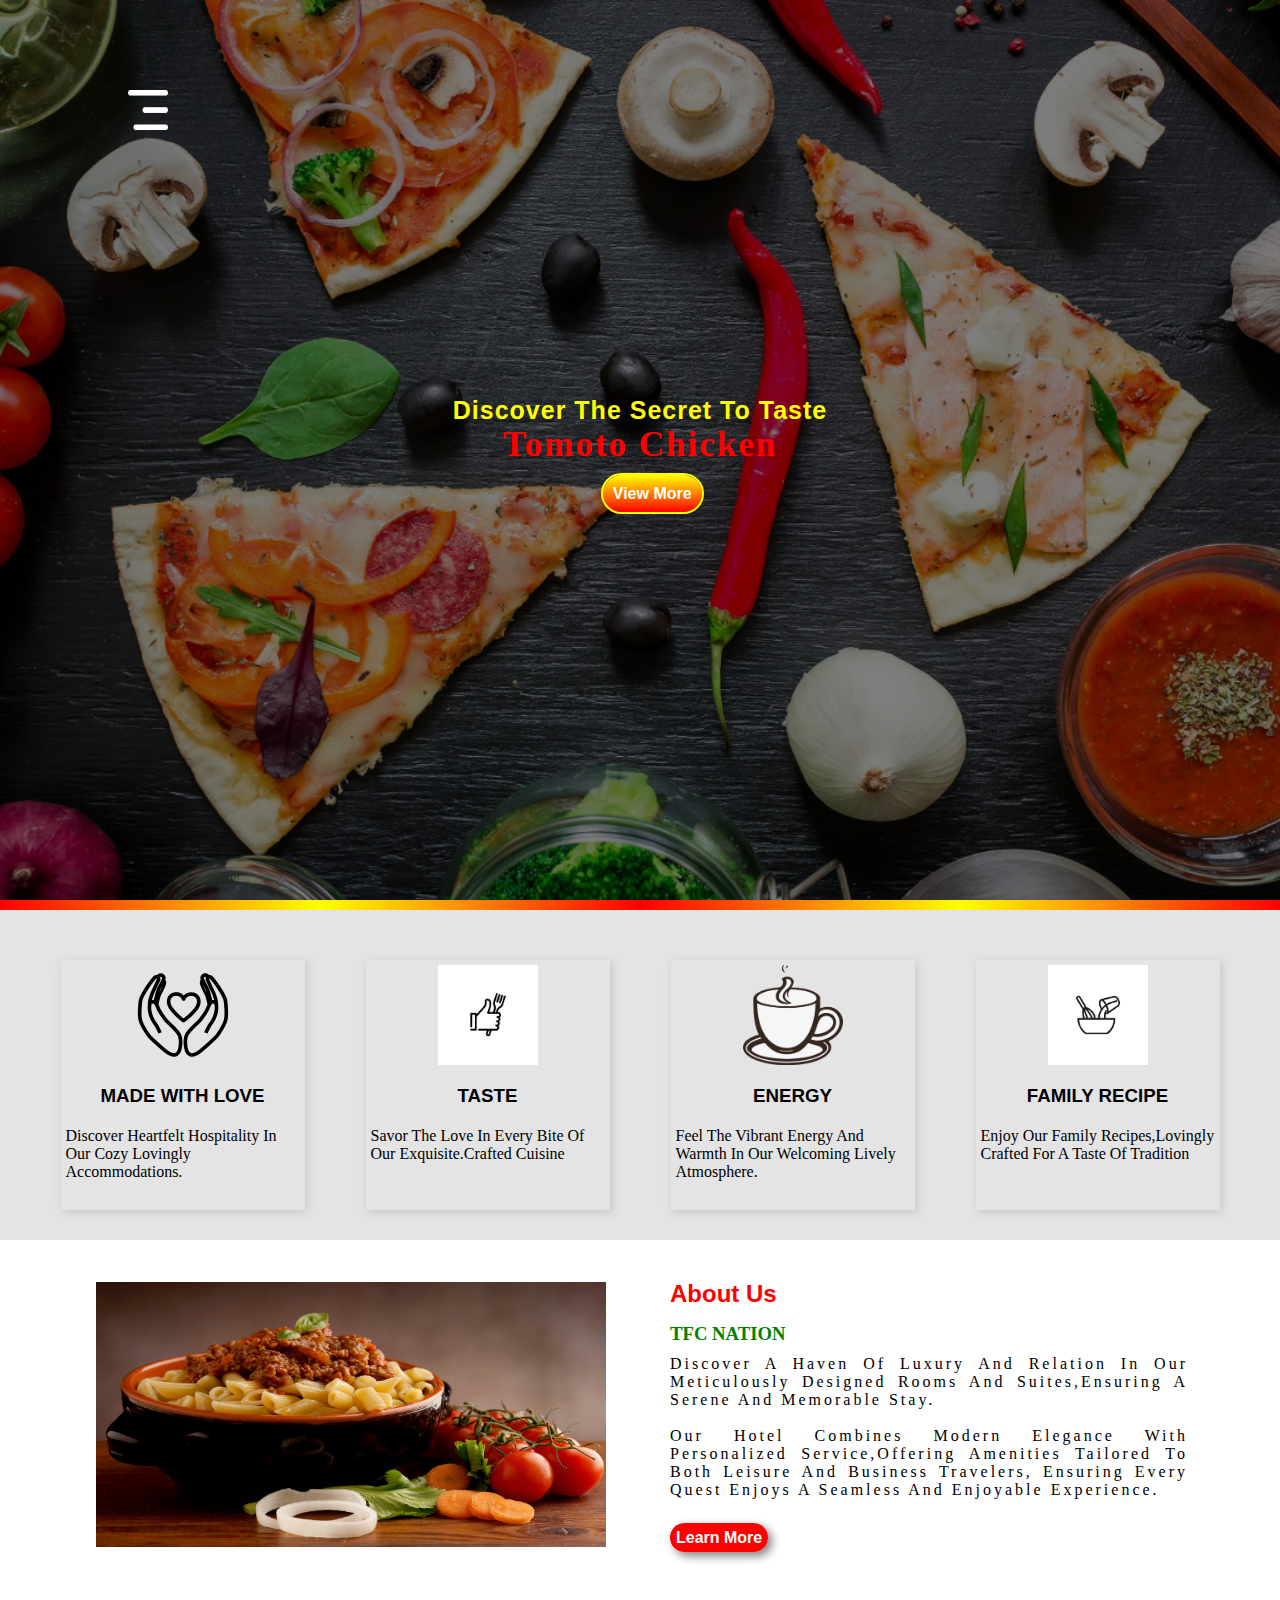
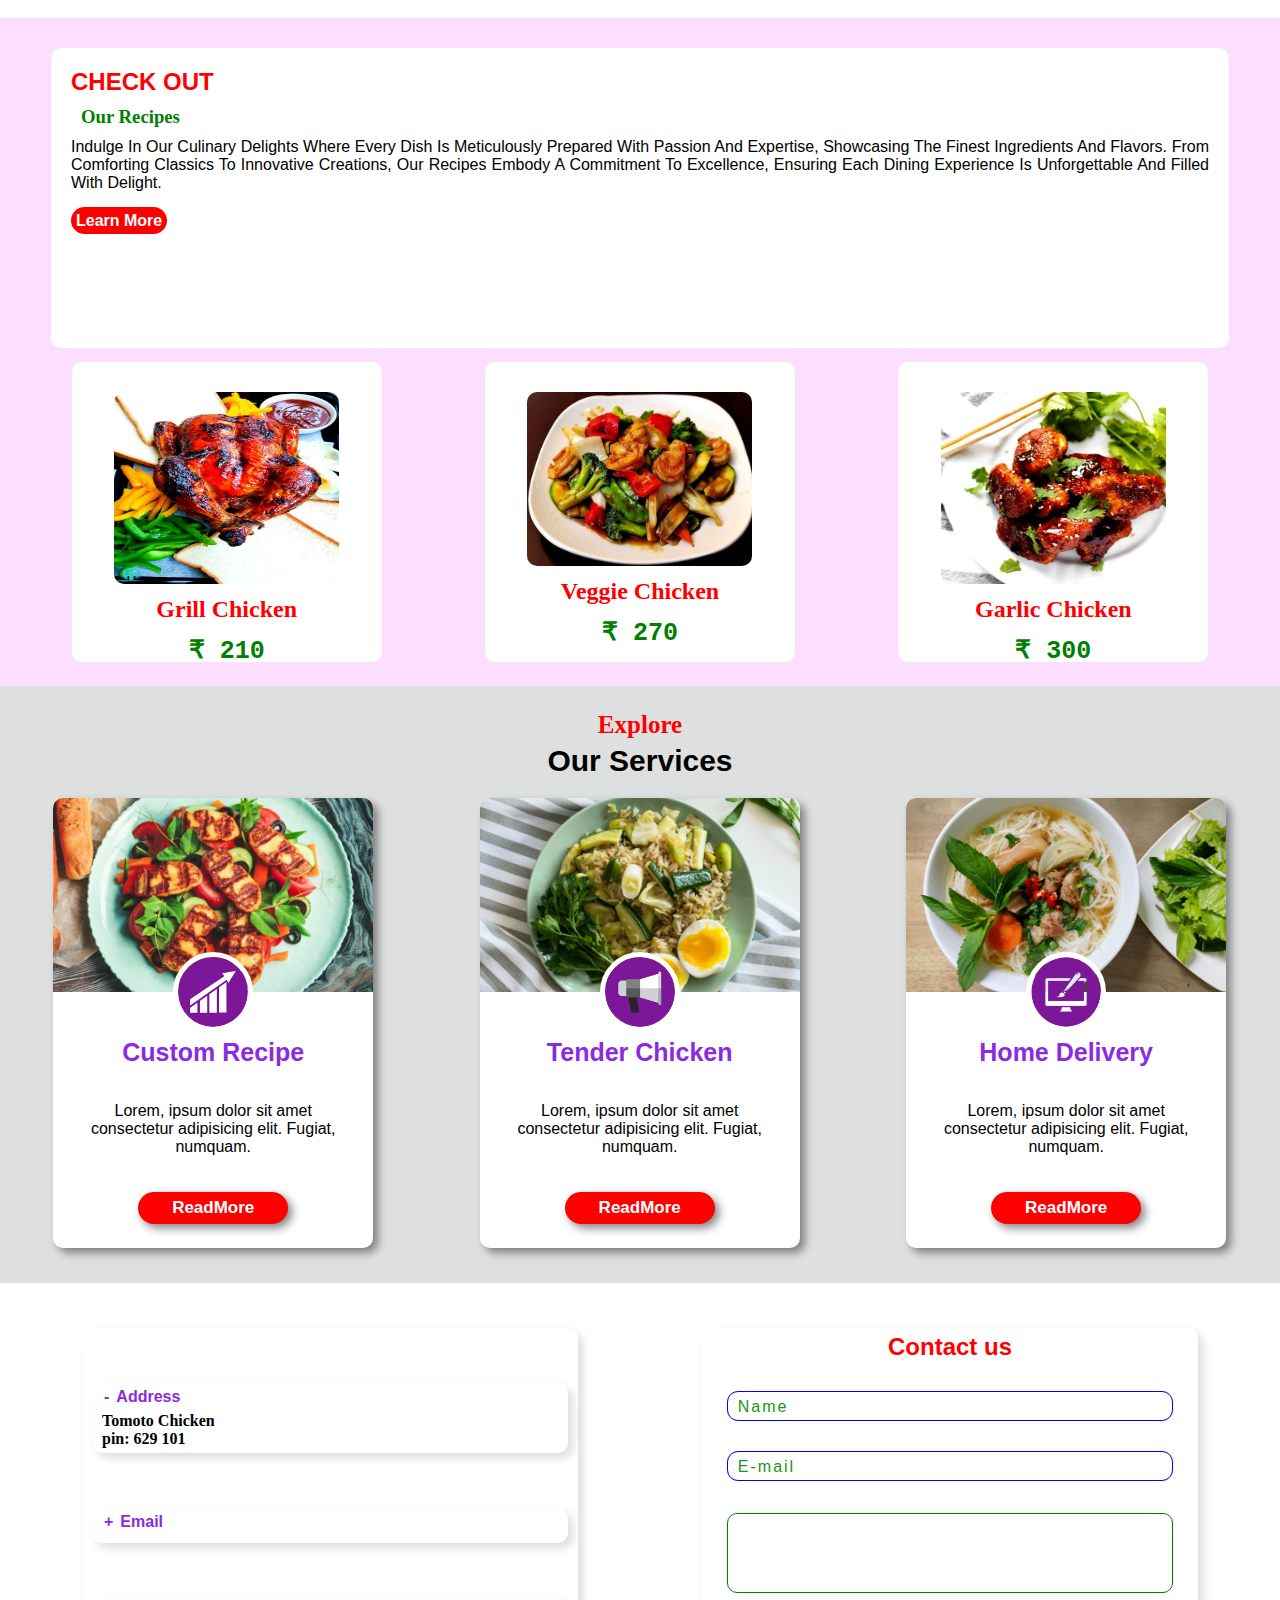
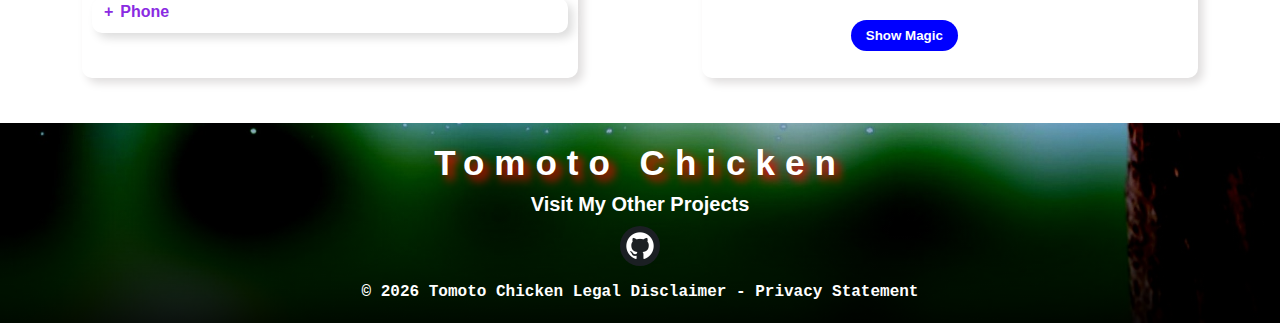
<file: index.html>
<!DOCTYPE html>
<html lang="en">
  <head>
    <meta charset="UTF-8" />
    <meta http-equiv="X-UA-Compatible" content="IE=edge" />
    <meta name="viewport" content="width=device-width, initial-scale=1.0" />
    <title>Tomoto Chicken</title>
    <link rel="icon" href="./assets/main_logo.png" />
    <link rel="stylesheet" href="style.css" />
  </head>

  <body>
    <!-- navbar start -->
    <div class="menu_bar" onclick="opennav()">
      <img src="./assets/menu.png" alt="menu" />
    </div>

    <nav class="navbar" id="nav">
      <h2>Tomoto Chicken</h2>
      <img src="./assets/main_logo.png" alt="" class="open" />

      <ul>
        <li><a href="">home</a></li>
        <li><a href="#service">features</a></li>
        <li><a href="#about_us">about</a></li>
        <li><a href="#products">products</a></li>
        <li><a href="#contact_us">contact</a></li>
      </ul>

      <img
        onclick="closenav()"
        src="./assets/close.png"
        alt="close"
        class="close"
      />
    </nav>
    <!-- navbar end -->

    <!-- header start -->
    <header>
      <div class="baner">
        <h3>Discover The Secret To taste</h3>
        <h1>Tomoto Chicken</h1>
        <a href="#">View More</a>
      </div>
    </header>
    <div class="divider"></div>
    <!-- header end -->

    <!-- feature section start -->
    <section class="features" >
      <div class="feature">
        <img src="./assets/f1 made with love.png" alt="made with love" />
        <h3>made with love</h3>
        <p>
          discover heartfelt hospitality in our cozy lovingly accommodations.
        </p>
      </div>

      <div class="feature">
        <img src="./assets/f2 taste.png" alt="taste" />
        <h3>taste</h3>
        <p>savor the love in every bite of our exquisite.crafted cuisine</p>
      </div>

      <div class="feature">
        <img src="./assets/f3 energy.png" alt="energy" />
        <h3>energy</h3>
        <p>
          feel the vibrant energy and warmth in our welcoming lively atmosphere.
        </p>
      </div>

      <div class="feature">
        <img src="./assets/f4 family recipe.jpeg" alt="family recipe" />
        <h3>family recipe</h3>
        <p>
          enjoy our family recipes,lovingly crafted for a taste of tradition
        </p>
      </div>
    </section>
    <!-- feature section end -->

    <!-- about sectio start -->
    <div class="abuot_us" id="about_us">
      <div class="about_img">
        <div class="img_container">
          <img src="./assets/about us.jpg" alt="" />
        </div>
      </div>

      <div class="about_content">
        <h2>About us</h2>
        <h3>tfc nation</h3>

        <p>
          Discover a haven of luxury and relation in our meticulously designed
          rooms and suites,ensuring a serene and memorable stay.
          <br />
          <br />
          our hotel combines modern elegance with personalized service,offering
          amenities tailored to both leisure and business travelers, ensuring
          every quest enjoys a seamless and enjoyable experience.
        </p>

        <a href="#">learn More</a>
      </div>
    </div>
    <!-- about section end -->

    <!-- check out section start -->
    <section class="check_outes" id="products">
      <div class="check_out_content">
        <h2>check out</h2>
        <h3>our recipes</h3>
        <p>
          Indulge in our culinary delights where every dish is meticulously
          prepared with passion and expertise, showcasing the finest ingredients
          and flavors. From comforting classics to innovative creations, our
          recipes embody a commitment to excellence, ensuring each dining
          experience is unforgettable and filled with delight.
        </p>
        <a href="#">learn more</a>
      </div>

      <div class="check_out_img">
        <img src="./assets/grill chicken.jpeg" alt="grill chicken" />
        <h2>grill chicken</h2>
        <h3>₹ 210</h3>
      </div>

      <div class="check_out_img">
        <img src="./assets/veggie chicken.jpeg" alt="veggie chicken" />
        <h2>veggie chicken</h2>
        <h3>₹ 270</h3>
      </div>

      <div class="check_out_img">
        <img src="./assets/garlic chicken.jpeg" alt="garlic chicken" />
        <h2>garlic chicken</h2>
        <h3>₹ 300</h3>
      </div>
    </section>
    <!-- check out section end -->

    <!-- Service section start -->

    <section class="service" id="service">
      <div class="sheading">
        <h3>Explore</h3>
        <h1>Our Services</h1>
      </div>

      <div class="shbox">
        <div class="imgcontainer">
          <img src="./assets/sfood1.png" class="mainimg" alt="" />
          <img src="./assets/service1.png" class="spanimg" alt="" />
        </div>
        <div class="ccontainer">
          <h3>custom recipe</h3>
          <p>
            Lorem, ipsum dolor sit amet consectetur adipisicing elit. Fugiat,
            numquam.
          </p>
          <button>ReadMore</button>
        </div>
      </div>
      <div class="shbox">
        <div class="imgcontainer">
          <img src="./assets/sfood2.png" class="mainimg" alt="" />
          <img src="./assets/service2.png" class="spanimg" alt="" />
        </div>
        <div class="ccontainer">
          <h3>tender chicken</h3>
          <p>
            Lorem, ipsum dolor sit amet consectetur adipisicing elit. Fugiat,
            numquam.
          </p>
          <button>ReadMore</button>
        </div>
      </div>
      <div class="shbox">
        <div class="imgcontainer">
          <img src="./assets/sfood3.png" class="mainimg" alt="" />
          <img src="./assets/service3.png" class="spanimg" alt="" />
        </div>
        <div class="ccontainer">
          <h3>home delivery</h3>
          <p>
            Lorem, ipsum dolor sit amet consectetur adipisicing elit. Fugiat,
            numquam.
          </p>
          <button>ReadMore</button>
        </div>
      </div>
    </section>
    <!-- Service section End -->

    <!-- Contact us start -->
    <section class="Contact-us" id="contact_us">
      <div class="contact-details">
        <ul class="contact-list">
          <li>
            <input type="radio" name="one" id="first" checked />
            <label class="lab" for="first">Address</label>
            <div class="content">
              Tomoto Chicken <br />
              pin: 629 101
            </div>
          </li>
          <li>
            <input type="radio" name="one" id="second" />
            <label class="lab" for="second">Email</label>
            <div class="content">starlibin022@gmail.com</div>
          </li>
          <li>
            <input type="radio" name="one" id="third" />
            <label class="lab" for="third">Phone</label>
            <div class="content">+91 7598038109</div>
          </li>
        </ul>
      </div>
      <div class="contact-form">
        <h2>Contact us</h2>
        <form action="./magic.html">
          <div class="input_group">
            <input type="text" id="username" required />
            <label for="username">Name</label>
          </div>
          <div class="input_group">
            <input type="text" id="Eamil" required />
            <label for="Eamil">E-mail</label>
          </div>
          <textarea required class="tarea"> </textarea>
          <button class="rbutton" type="submit">Show Magic</button>
        </form>
      </div>
    </section>

    <!-- Contact us End -->

    <!-- footer section start -->
    <footer class="footer">
      <h2>Tomoto Chicken</h2>
      <p>
        Visit my other projects
      </p>
      <a  href="https://github.com/Libindeveloper"> <img src="./assets/github.png" alt="git-img" /></a>
      <h4>
        &copy; <span id="set-year"></span> Tomoto Chicken Legal Disclaimer -
        Privacy Statement
      </h4>
    </footer>

    <!-- footer section End -->

    <!-- script -->
    <script src="script.js"></script>
  </body>
</html>
</file>
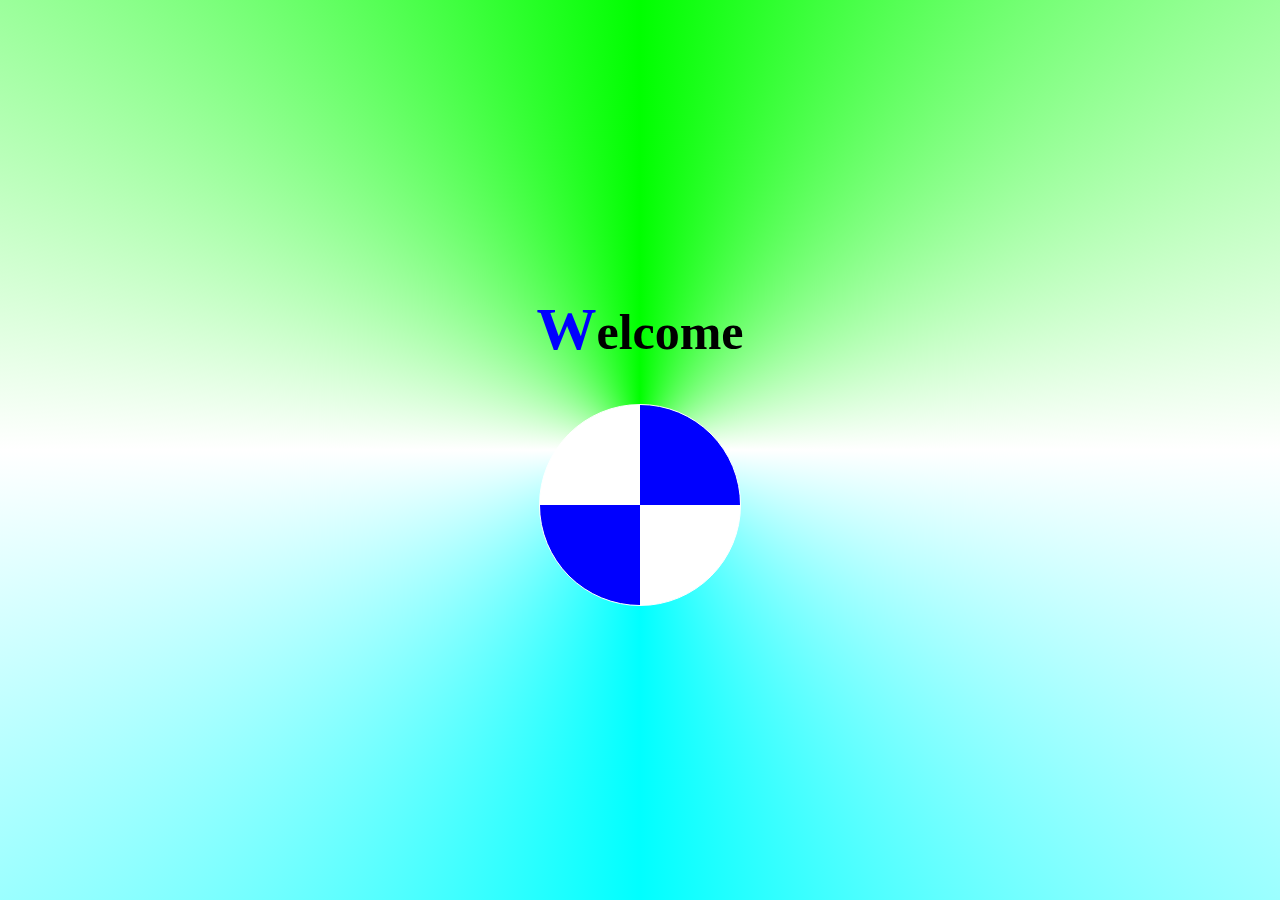
<file: magic.html>
<!DOCTYPE html>
<html lang="en">
<head>
    <meta charset="UTF-8">
    <meta http-equiv="X-UA-Compatible" content="IE=edge">
    <meta name="viewport" content="width=device-width, initial-scale=1.0">
    <title>Welcome</title>
    <link rel="icon" href="./assets/magic_logo.png">
    <link rel="stylesheet" href="./magic.css">
</head>
<body>
    <div class="container">
        <h1>Welcome</h1>
        <p id="name"></p>
        <div class="box"></div>
    </div>

    <!-- script -->
    <script>
        var a=window.prompt("Please enter your name.....")

        var n=document.getElementById("name")
        n.innerHTML=a

    </script>
    
</body>
</html>
</file>
<file: style.css>
* {
  margin: 0%;
  padding: 0%;
  font-family: "Courier New", Courier, monospace;
  box-sizing: border-box;
}

.menu_bar {
  height: 40px;
  width: 40px;
  position: absolute;
  top: 10%;
  left: 10%;
  cursor: pointer;
}
.menu_bar img {
  height: 100%;
  width: 100%;
  z-index: 100;
}
.navbar {
  height: 100vh;
  width: 100%;
  background-color: black;
  position: absolute;
  left: -100%;
  transition: 0.7s;
  opacity: 0.8;
}
.navbar h2 {
  color: transparent;
  background: linear-gradient(yellow, red);
  background-clip: text;
  padding: 10px;
  font-size: 35px;
  font-weight: bolder;
  text-align: center;
}
.open {
  height: 200px;
  width: 200px;
  display: flex;
  margin: 1px auto;
}
.navbar ul {
  margin-left: 20px;
}
.navbar ul li {
  list-style: none;
  margin-top: 20px;
  transition: 0.5s;
}
.navbar ul li:hover {
  background-color: red;
  padding-left: 20px;
  border-left: 5px solid yellow;
}
.navbar ul li a {
  color: white;
  text-decoration: none;
  text-transform: uppercase;
  font-size: 30px;
  font-weight: 700;
  letter-spacing: 5px;
}
.close {
  height: 30px;
  width: 30px;
  position: absolute;
  top: 10px;
  right: 10px;
  cursor: pointer;
}
header {
  height: 100vh;
  width: 100%;
  background-image: url(./assets/header.png);
  background-position: center;
  background-size: cover;
  background-repeat: no-repeat;
  background-attachment: fixed;
  display: flex;
  justify-content: center;
  align-items: center;
}

.baner h3 {
  color: yellow;
  text-transform: capitalize;
  font-family: "Segoe UI", Tahoma, Geneva, Verdana, sans-serif;
  letter-spacing: 1px;
  font-size: 25px;
}
.baner h1 {
  color: red;
  text-align: center;
  font-weight: 800;
  font-family: Georgia, "Times New Roman", Times, serif;
  letter-spacing: 2px;
  font-size: 35px;
  margin-bottom: 20px;
}
.baner a {
  text-decoration: none;
  color: white;
  background: linear-gradient(yellow, red);
  border-radius: 20px;
  padding: 10px;
  display: inline;
  margin-left: 150px;
  font-weight: 700;
  font-family: "Segoe UI", Tahoma, Geneva, Verdana, sans-serif;
  outline: 2px solid yellow;
  transition: 0.8s;
}
.baner a:hover {
  outline-offset: 4px;
}
.divider {
  height: 10px;
  width: 100%;
  background: linear-gradient(to right, red, yellow, red, yellow, red);
}
.features {
  width: 100%;
  height: auto;
  background-color: rgb(228, 228, 228);
  display: flex;
  align-items: center;
  justify-content: space-around;
  flex-wrap: wrap;
  padding: 30px;
}
.feature {
  height: 250px;
  width: 300px;
  padding: 5px;
  display: flex;
  flex-direction: column;
  align-items: center;
  gap: 20px;
  transition: 0.3s;
  box-shadow: 2px 2px 9px rgb(201, 196, 196);
  flex-basis: 90%;
  margin-top: 20px;
}
.feature:hover {
  border-bottom: 5px solid red;
  background-color: white;
  border-radius: 10px;
}
.feature:hover.feature h3 {
  color: red;
}
.feature img {
  height: 100px;
  width: 100px;
}
.feature h3 {
  text-transform: uppercase;
  font-family: "Segoe UI", Tahoma, Geneva, Verdana, sans-serif;
  transition: 0.3s;
}
.feature p {
  text-transform: capitalize;
  font-family: "Times New Roman", Times, serif;
}
.abuot_us {
  width: 100%;

  display: flex;
  align-items: center;
  justify-content: center;
  gap: 20px;
  padding: 20px;
  flex-wrap: wrap;
  margin-bottom: 30px;
}
.about_img {
  height: 300px;
  width: 40%;
  display: flex;
  justify-content: center;
  align-items: center;
  flex-basis: 90%;
}
.about_img:hover .img_container img {
  transform: scale(1.1);
  filter: brightness(0.5);
}
.img_container {
  width: 95%;
  height: 95%;
  border-radius: 10px;
  overflow: hidden;
  display: flex;
  justify-content: center;
  align-items: center;
}
.img_container img {
  height: 100%;
  width: 100%;
  padding: 10px;
  transition: 0.4s;
  border: 10px;
}
.about_content {
  width: 40%;
  padding: 20px;
  flex-basis: 90%;
}
.about_content h2 {
  color: red;
  text-transform: capitalize;
  font-family: "Segoe UI", Tahoma, Geneva, Verdana, sans-serif;
  margin-bottom: 15px;
}
.about_content h3 {
  color: green;
  text-transform: uppercase;
  font-family: "Times New Roman", Times, serif;
  margin-bottom: 10px;
}
.about_content p {
  color: black;
  text-align: justify;
  font-family: Georgia, "Times New Roman", Times, serif;
  letter-spacing: 3px;
  text-transform: capitalize;
  margin-bottom: 30px;
}
.about_content a {
  text-decoration: none;
  text-transform: capitalize;
  font-family: "Gill Sans", "Gill Sans MT", Calibri, "Trebuchet MS", sans-serif;
  font-weight: bold;
  color: white;
  background-color: red;
  padding: 6px;
  border-radius: 30px;
  box-shadow: 4px 4px 10px gray;
  transition: 0.3s;
}
.about_content a:hover {
  outline: 2px solid aqua;
  outline-offset: 4px;
}
.check_outes {
  width: 100%;
  background-color: #fcdfff;
  display: flex;
  justify-content: space-around;
  padding: 20px;
  flex-wrap: wrap;
}
.check_out_content {
  height: 300px;
  width: 20%;
  background-color: rgb(255, 255, 255);
  padding: 20px;
  flex-basis: 90%;
  margin: 5%;
  overflow: hidden;
  border-radius: 10px;
}
.check_out_content h2 {
  color: red;
  text-transform: uppercase;
  font-family: "Segoe UI", Tahoma, Geneva, Verdana, sans-serif;
}
.check_out_content h3 {
  color: green;
  text-transform: capitalize;
  font-family: Georgia, "Times New Roman", Times, serif;
  margin: 10px;
}
.check_out_content p {
  text-transform: capitalize;
  text-align: justify;
  font-family: "Gill Sans", "Gill Sans MT", Calibri, "Trebuchet MS", sans-serif;
  margin-bottom: 20px;
}
.check_out_content a {
  text-decoration: none;
  background-color: red;
  color: white;
  border-radius: 20px;
  padding: 5px;
  font-family: "Lucida Sans", "Lucida Sans Regular", "Lucida Grande",
    "Lucida Sans Unicode", Geneva, Verdana, sans-serif;
  text-transform: capitalize;
  font-weight: 700;
  transition: 0.3s;
}
.check_out_content a:hover {
  outline: 2px solid aqua;
  outline-offset: 3px;
}
.check_out_img {
  height: 300px;
  width: 20%;
  background-color: white;
  padding: 30px;
  display: flex;
  flex-direction: column;
  align-items: center;
  gap: 5%;
  flex-basis: 90%;
  margin: 5%;
  border-radius: 10px;
}
.check_out_img img {
  height: 80%;
  width: 90%;
  border-radius: 10px;
  transition: 0.3s;
}
.check_out_img img:hover {
  transform: scale(1.2);
  filter: brightness(0.5);
}
.check_out_img h2 {
  color: red;
  text-transform: capitalize;
  font-family: Georgia, "Times New Roman", Times, serif;
}
.check_out_img h3 {
  color: green;
  font-size: 25px;
  font-weight: bold;
}
.service {
  width: 100%;
  background-color: rgb(222, 224, 224);
  display: flex;
  flex-wrap: wrap;
  padding-bottom: 25px;
}
.sheading {
  text-align: center;
  margin: 1% 5%;
  flex-basis: 95%;
}
.sheading h3 {
  color: red;
  font-family: Georgia, "Times New Roman", Times, serif;
  font-weight: 800;
  margin: 5px 0;
  padding-top: 10px;
  font-size: 25px;
}
.sheading h1 {
  font-family: sans-serif;
  font-size: 30px;
}
.shbox {
  height: 450px;
  width: 400px;
  background-color: white;
  overflow: hidden;
  border-radius: 10px;
  margin: 20px 2.5%;
  flex-basis: 95%;
  box-shadow: 5px 5px 9px gray;
  transition: 0.5s;
  padding-bottom: 20px;
}
.shbox:hover {
  box-shadow: -5px -5px 9px gray;
}
.imgcontainer {
  width: 100%;
  height: 45%;
  position: relative;
}
.imgcontainer .spanimg {
  position: absolute;
  height: 80px;
  width: 80px;
  left: 50%;
  bottom: 0;
  transform: translate(-50%, 50%);
  border-radius: 50%;
  border: 5px solid white;
}
.imgcontainer .mainimg {
  width: 100%;
  height: 100%;
  object-fit: cover;
  transition: 0.3s;
  filter: brightness(1);
}
.imgcontainer .mainimg:hover {
  filter: brightness(0.5);
  transform: scale(1.1);
}
.ccontainer {
  width: 100%;
  text-align: center;
  height: 65%;
  display: flex;
  flex-direction: column;
  justify-content: center;
  gap: 15px;
  box-sizing: border-box;
}
.ccontainer h3 {
  color: blueviolet;
  font-family: sans-serif;
  text-transform: capitalize;
  font-size: 25px;
  font-weight: 700;
}
.ccontainer p {
  font-family: "Segoe UI", Tahoma, Geneva, Verdana, sans-serif;
  padding: 20px;
}
.ccontainer button {
  text-transform: capitalize;
  font-family: "Gill Sans", "Gill Sans MT", Calibri, "Trebuchet MS", sans-serif;
  font-weight: bold;
  color: white;
  background-color: red;
  padding: 6px;
  font-size: 17px;
  border-radius: 30px;
  box-shadow: 4px 4px 10px gray;
  transition: 0.3s;
  border: none;
  width: 150px;
  margin: 1px auto;
}
.ccontainer button:hover {
  outline: 2px solid aqua;
  outline-offset: 4px;
}

.Contact-us {
  width: 100%;
  padding: 20px;
  background-color: #ffffff;
  display: flex;
  align-items: center;
  justify-content: center;
  flex-wrap: wrap;
}
.contact-details,
.contact-form {
  height: 350px;
  width: 300px;
  background-color: white;
  flex-basis: 90%;
  margin: 2% 5%;
  border-radius: 10px;
  box-shadow: 5px 5px 10px rgb(223, 221, 221);
  transition: 0.4s;
}

.contact-list {
  width: 100%;
  height: 100%;
}
.contact-list li {
  list-style: none;
  margin: 55px 10px;

  background-color: rgb(255, 255, 255);
  padding: 5px;
  border-radius: 10px;
  box-shadow: 5px 5px 10px rgb(221, 221, 221);
  transition: 0.4s;
}
.contact-list li:hover{
     box-shadow: -5px -5px 10px rgb(226, 226, 226);
}
 .contact-list input {
  display: none;
}
.lab {
  font-family: sans-serif;
  font-weight: 700;
  color: blueviolet;
}
.lab::before {
  content: "+";
  margin: 5px 7px;
  transition: 0.8s;
}
.content {
  font-family: Georgia, "Times New Roman", Times, serif;
  max-height: 1px;
  overflow: hidden;
  transition: 0.8s;
  font-weight: 700;
  margin-top: 5px;
  margin-left: 5px;
}
input:checked + label + .content {
  max-height: 50px;
}
input:checked + .lab::before {
  content: "-";
}

.contact-form h2{
  text-align: center;
  color: red;
  font-family: Arial, Helvetica, sans-serif;
  padding-top: 5px;
}
.input_group{
  height: 30px;
  width: 90%;
  background-color: pink;
  margin: 30px auto;
  border-radius: 11px;
  position: relative;
}
.input_group input{
  width: 100%;
  height: 100%;
  border: 1px solid blue;
  border-radius: 11px;
  font-family: Arial, Helvetica, sans-serif;
  padding-left: 10px;

}
.input_group input:focus{
  outline: 1px solid green;
  border: none;
  
}

.input_group label{
  color: rgb(25, 150, 25);
  position: absolute;
  left: 10px;
  top: 6px;
  font-family: sans-serif;
  font-weight: 500;
  letter-spacing: 2px;
  transition: 0.5s;
  background-color: white;
  padding: 1px;
  border-radius: 20px;
}
.input_group input:focus + label{
  color: blue;
  top: -9px;
}
.input_group input:not(:focus):valid + label{
  top: -11px;
}
.tarea{
  width: 90%;
  height: 80px;
  margin: 2px 5%;
  resize: none;
  padding: 10px;
  border: 1px solid green;
  border-radius: 10px;
  outline: none;
}
.rbutton{
  padding: 8px 15px;
  background-color: blue;
  border: none;
  border-radius: 30px;
  color: white;
  font-family: sans-serif;
  font-weight: 600;
  margin: 1px auto;
  margin: 20px 30%;
  cursor: pointer;
  transition: 0.5s;
}
.rbutton:hover{
  background-color: white;
  color: blue;
}
.footer{
  width: 100%;
  height: 200px;
  
 background:linear-gradient(rgba(0, 0, 0, 0.2),rgba(0, 0, 0, 0.9)), url(./assets/footerimg.jpg);
 background-size: cover;
 background-position: center;
 display: flex;
 flex-direction: column;
 justify-content: center;
 align-items: center;
 gap: 10px;
}
.footer h2{
  color: white;
  font-family: sans-serif;
  font-size: 35px;
  font-weight: 700;
  text-shadow: 5px 5px 10px red;
  
}
.footer p{
  color: white;
  font-size: 20px;
  font-family: Arial, Helvetica, sans-serif;
  font-weight: 700;
  text-transform: capitalize;
}
.footer img{
  height: 40px;
  width: 40px;
  border-radius: 50%;
}
.footer h4{
  color: white;
  text-transform: capitalize;
  padding: 2px 40px;
}
html{
  scroll-behavior: smooth;
}
body::-webkit-scrollbar{
  width: 10px;
}
body::-webkit-scrollbar-track{
  background-color: #00fa00;
}
body::-webkit-scrollbar-thumb{
  background: linear-gradient( white, #00fa00);
  
}



/* media */

@media screen and (min-width: 576px) {
  .feature {
    flex-basis: 45%;
  }
  .about_content {
    flex-basis: 45%;
  }
  .about_img {
    flex-basis: 45%;
  }
  .check_out_content {
    flex-basis: 20%;
    margin: 2.5%;
  }
  .check_out_img {
    flex-basis: 20%;
    margin: 2.5px;
  }
  .sheading {
    margin: 10px 5%;
    flex-basis: 40%;
  }
  .shbox {
    margin: 10px 5%;
    flex-basis: 40%;
  }
  .contact-details,
.contact-form{
  flex-basis: 40%;
  margin: 2% 5%;
}
.footer h2{
  letter-spacing: 10px;
}
}

@media screen and (min-width: 768px) {
  .navbar {
    width: 33%;
    max-width: 25rem;
  }
  .check_out_content {
    flex-basis: 95%;
    margin: 10px 2%;
  }
  .check_out_img {
    flex-basis: 25%;
    margin: 4.1px;
  }
  .sheading {
    margin: 10px 5%;
    flex-basis: 90%;
  }
  .shbox {
    margin: 10px 4.16%;
    flex-basis: 25%;
  }
}

@media screen and (min-width: 1200px) {
  .feature {
    flex-basis: 20%;
  }
}
</file>
<file: magic.css>
* {
  margin: 0;
  padding: 0;
}
.container {
  height: 100vh;
  width: 100%;
  display: flex;
  justify-content: center;
  align-items: center;
  flex-direction: column;
  gap: 20px;
  background: conic-gradient(lime, white, aqua, white, lime);
  animation: tiger 2s linear infinite;
}
.container h1 {
  font-family: Georgia, "Times New Roman", Times, serif;
  font-size: 50px;
}
.container h1::first-letter {
  font-size: 60px;
  color: blue;
}
.container p {
  font-size: 40px;
  font-family: Georgia, "Times New Roman", Times, serif;
  font-weight: 800;
  color: red;
  letter-spacing: 10px;
  animation: name 2s linear infinite;
  text-transform: capitalize;
}

.box {
  height: 200px;
  width: 200px;
  background: conic-gradient(
    blue 0 25%,
    white 25% 50%,
    blue 50% 75%,
    white 75% 100%
  );
  border-radius: 50%;
  border: 1px solid white;
  animation: box 2s linear infinite;
}
@keyframes box {
  from {
    transform: rotate(0);
  }
  to {
    transform: rotate(360deg);
  }
}
@keyframes name {
  from {
    opacity: 0.5;
    transform: scale(0.5);
  }
  to {
    opacity: 1;
    transform: scale(1.3);
  }
}
@keyframes tiger {
  0% {
    background: conic-gradient(lime, white, aqua, white, lime);
  }
  25% {
    background: conic-gradient(white, lime, white, aqua, white);
  }
  50% {
    background: conic-gradient(aqua, white, lime, white, aqua);
  }
  75% {
    background: conic-gradient(white, aqua, white, lime, white);
  }
  100% {
    background: conic-gradient(lime, white, aqua, white, lime);
  }
}
</file>
